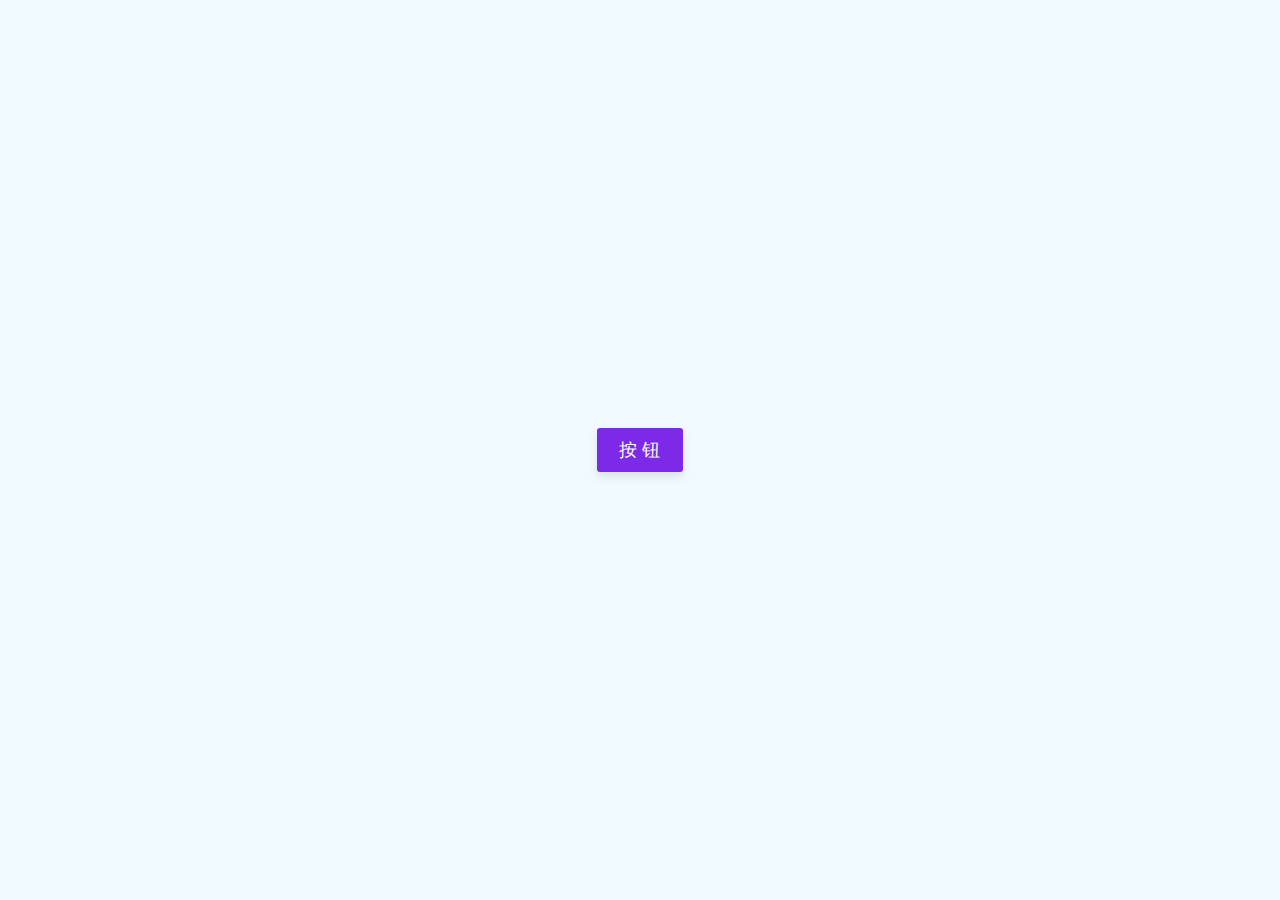
<file: 02-好看的按钮/index.html>
<!DOCTYPE html>
<html lang="en">
  <head>
    <meta charset="UTF-8" />
    <meta http-equiv="X-UA-Compatible" content="IE=edge" />
    <meta name="viewport" content="width=device-width, initial-scale=1.0" />
    <title>Document</title>
    <link rel="stylesheet" href="index.css" />
  </head>
  <body>
    <section>
      <button class="button">按 钮</button>
    </section>
    <script>
      const btn = document.querySelector('.button');
      let timerId = null;
      btn.addEventListener('click', () => {
        btn.classList.add('animate');
        if (timerId) return;
        timerId = setTimeout(() => {
          btn.classList.remove('animate');
          clearTimeout(timerId);
          timerId = null;
        }, 600);
      });
    </script>
  </body>
</html>
</file>
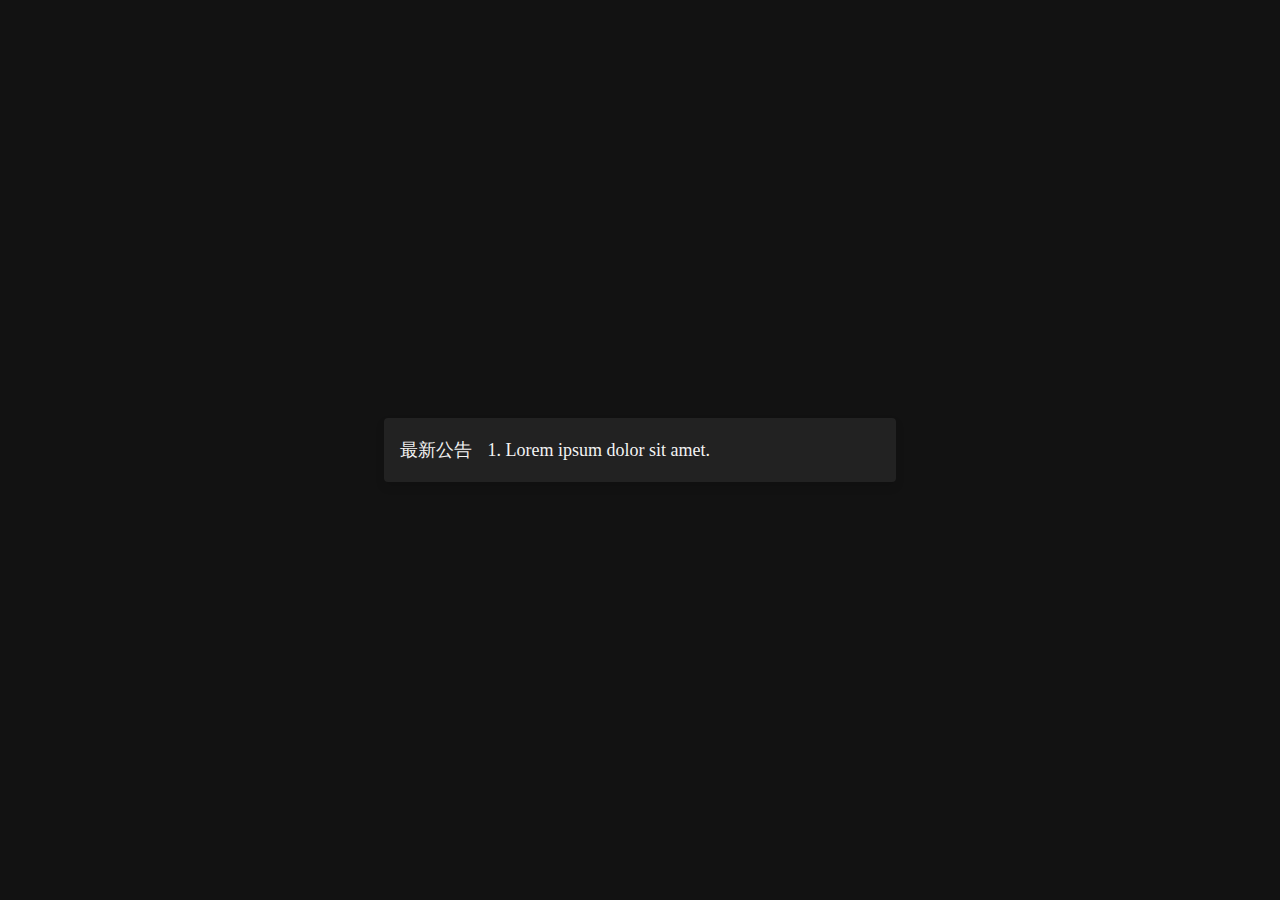
<file: 03-文字滚动/index.html>
<!DOCTYPE html>
<html lang="en">
  <head>
    <meta charset="UTF-8" />
    <meta http-equiv="X-UA-Compatible" content="IE=edge" />
    <meta name="viewport" content="width=device-width, initial-scale=1.0" />
    <title>Document</title>
    <link rel="stylesheet" href="index.css" />
  </head>
  <body>
    <section>
      <div class="container">
        <div class="title">最新公告</div>
        <ul class="list">
          <li>1. Lorem ipsum dolor sit amet.</li>
          <li>2. Consequatur voluptatem assumenda atque deserunt!</li>
          <li>3. Minima, nihil? Reiciendis, ullam dolor?</li>
          <li>4. Dolores hic explicabo aliquam ipsum.</li>
        </ul>
      </div>
    </section>
    <script src="index.js"></script>
  </body>
</html>
</file>
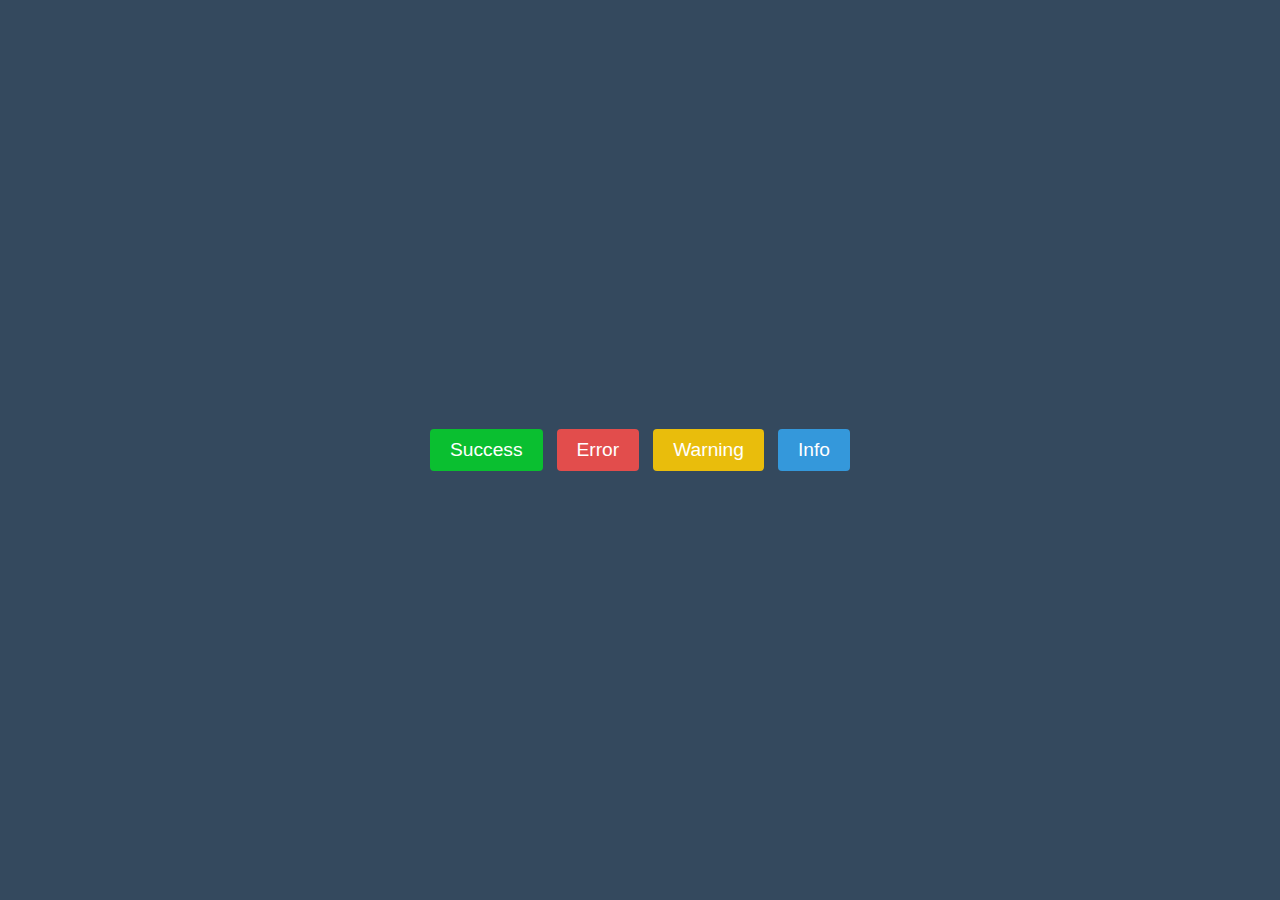
<file: 04-toast 通知/index.html>
<!DOCTYPE html>
<html lang="en">
  <head>
    <meta charset="UTF-8" />
    <meta http-equiv="X-UA-Compatible" content="IE=edge" />
    <meta name="viewport" content="width=device-width, initial-scale=1.0" />
    <title>Document</title>
    <link
      rel="stylesheet"
      href="https://unicons.iconscout.com/release/v4.0.0/css/line.css"
    />
    <link rel="stylesheet" href="index.css" />
  </head>
  <body>
    <ul class="notification">
      <!-- <li class="toast success">
        <div class="column">
          <i class="uil uil-check-circle"></i>
          <span>Success: This is a success toast.</span>
        </div>
        <i class="uil uil-times"></i>
      </li>
      <li class="toast error">
        <div class="column">
          <i class="uil uil-times-circle"></i>
          <span>Error: This is a error toast.</span>
        </div>
        <i class="uil uil-times"></i>
      </li>
      <li class="toast warning">
        <div class="column">
          <i class="uil uil-exclamation-octagon"></i>
          <span>Warning: This is a warning toast.</span>
        </div>
        <i class="uil uil-times"></i>
      </li>
      <li class="toast info">
        <div class="column">
          <i class="uil uil-info-circle"></i>
          <span>Info: This is a info toast.</span>
        </div>
        <i class="uil uil-times"></i>
      </li> -->
    </ul>
    <div class="buttons">
      <button class="btn" id="success">Success</button>
      <button class="btn" id="error">Error</button>
      <button class="btn" id="warning">Warning</button>
      <button class="btn" id="info">Info</button>
    </div>
    <script src="index.js"></script>
  </body>
</html>
</file>
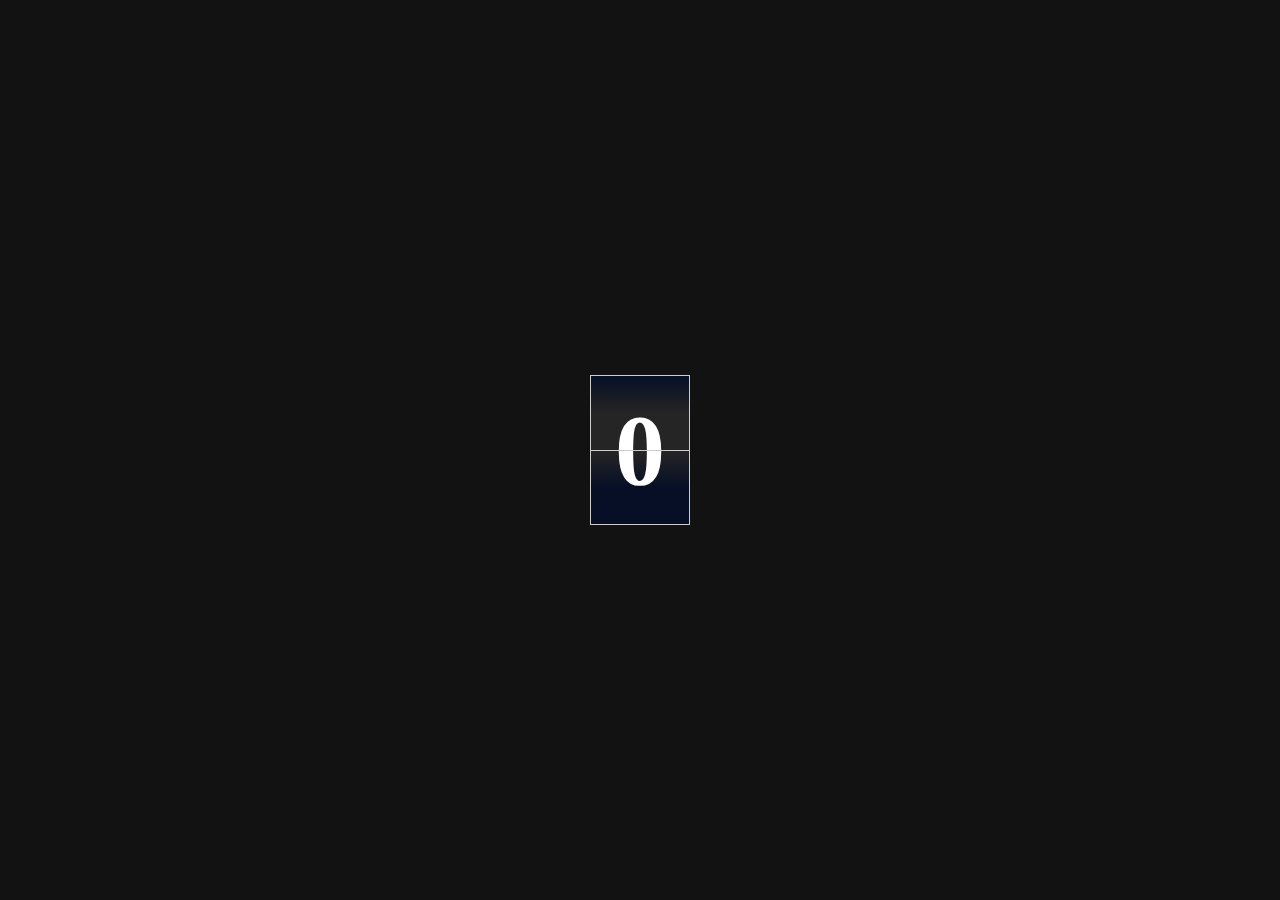
<file: 05-翻页时钟/index.html>
<!DOCTYPE html>
<html lang="en">
  <head>
    <meta charset="UTF-8" />
    <meta http-equiv="X-UA-Compatible" content="IE=edge" />
    <meta name="viewport" content="width=device-width, initial-scale=1.0" />
    <title>Document</title>
    <link rel="stylesheet" href="index.css" />
  </head>
  <body>
    <section>
      <div class="flip">
        <div class="front" data-number="0"></div>
        <div class="back" data-number="1"></div>
      </div>
    </section>
  </body>
  <script>
    const front = document.querySelector('.front');
    const back = document.querySelector('.back');
    let num = 0;
    setInterval(() => {
      if (num > 9) {
        num = 0;
      }
      front.setAttribute('data-number', num);
      back.setAttribute('data-number', ++num);
      front.classList.add('running');
      back.classList.add('running');
      // setTimeout(() => {
      //   front.classList.remove('running');
      //   back.classList.remove('running');
      // }, 1000);
    }, 1000);
  </script>
</html>
</file>
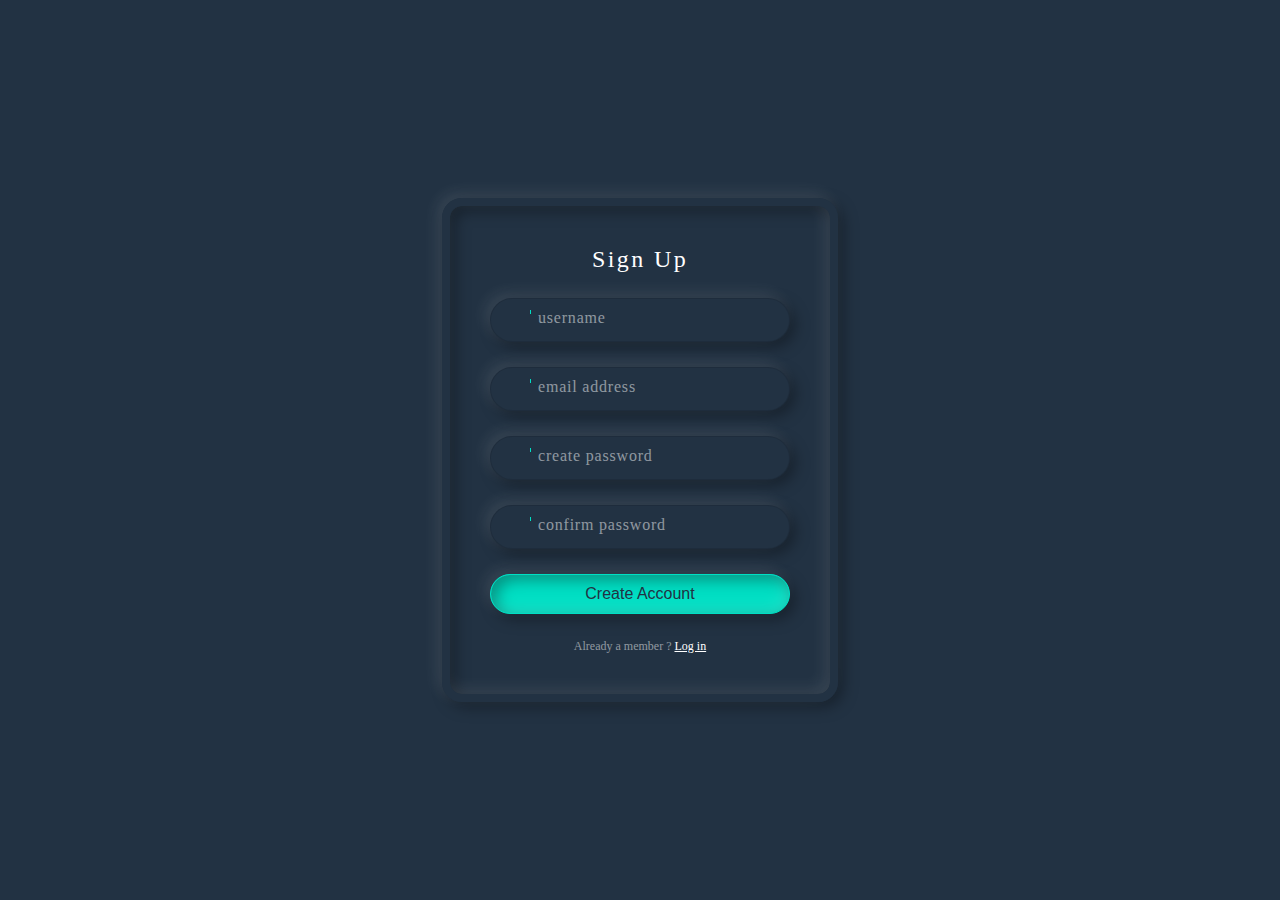
<file: 06-form/index.html>
<!DOCTYPE html>
<html lang="en">
  <head>
    <meta charset="UTF-8" />
    <meta http-equiv="X-UA-Compatible" content="IE=edge" />
    <meta name="viewport" content="width=device-width, initial-scale=1.0" />
    <title>Document</title>
    <link
      rel="stylesheet"
      href="https://cdnjs.cloudflare.com/ajax/libs/font-awesome/6.2.1/css/all.min.css"
      integrity="sha512-MV7K8+y+gLIBoVD59lQIYicR65iaqukzvf/nwasF0nqhPay5w/9lJmVM2hMDcnK1OnMGCdVK+iQrJ7lzPJQd1w=="
      crossorigin="anonymous"
      referrerpolicy="no-referrer"
    />
    <link rel="stylesheet" href="index.css" />
  </head>
  <body>
    <div class="container">
      <div class="form signup">
        <h2>Sign Up</h2>
        <div class="inputBox">
          <input type="text" required="required" />
          <i class="fa-regular fa-user"></i>
          <span>username</span>
        </div>
        <div class="inputBox">
          <input type="text" required="required" />
          <i class="fa-regular fa-envelope"></i>
          <span>email address</span>
        </div>
        <div class="inputBox">
          <input type="text" required="required" />
          <i class="fa-solid fa-lock"></i>
          <span>create password</span>
        </div>
        <div class="inputBox">
          <input type="text" required="required" />
          <i class="fa-solid fa-lock"></i>
          <span>confirm password</span>
        </div>
        <div class="inputBox">
          <input type="submit" value="Create Account" />
        </div>
        <p>Already a member ? <a href="#" class="login">Log in</a></p>
      </div>

      <div class="form signin">
        <h2>Sign In</h2>
        <div class="inputBox">
          <input type="text" required="required" />
          <i class="fa-regular fa-user"></i>
          <span>username</span>
        </div>
        <div class="inputBox">
          <input type="text" required="required" />
          <i class="fa-regular fa-envelope"></i>
          <span>password</span>
        </div>
        <div class="inputBox">
          <input type="submit" value="Login" />
        </div>
        <p>Not Registered ? <a href="#" class="create">Create an account</a></p>
      </div>
    </div>

    <script>
      let createBtn = document.querySelector('.create');
      let container = document.querySelector('.container');
      let loginBtn = document.querySelector('.login');

      loginBtn.addEventListener('click', () => {
        container.classList.add('signinForm');
        container.classList.remove('signupForm');
      });

      createBtn.addEventListener('click', () => {
        container.classList.add('signupForm');
        container.classList.remove('signinForm');
      });
    </script>
  </body>
</html>
</file>
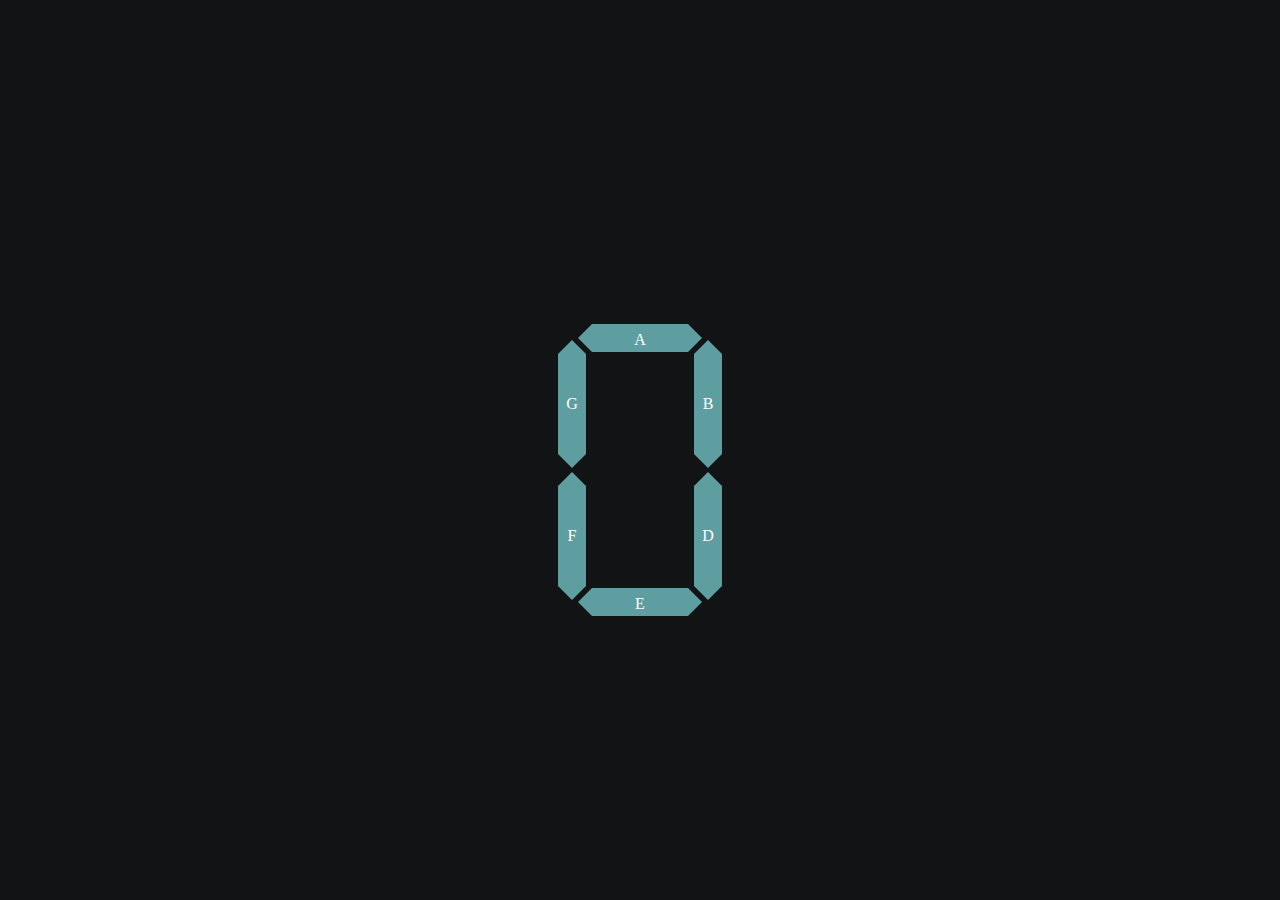
<file: 07-数码数字/index.html>
<!DOCTYPE html>
<html lang="en">
  <head>
    <meta charset="UTF-8" />
    <meta http-equiv="X-UA-Compatible" content="IE=edge" />
    <meta name="viewport" content="width=device-width, initial-scale=1.0" />
    <title>Document</title>
    <link rel="stylesheet" href="index.css" />
  </head>
  <body>
    <div class="digital">
      <div class="a">A</div>
      <div class="b">B</div>
      <div class="c">C</div>
      <div class="d">D</div>
      <div class="e">E</div>
      <div class="f">F</div>
      <div class="g">G</div>
    </div>
    <script src="index.js"></script>
  </body>
</html>
</file>
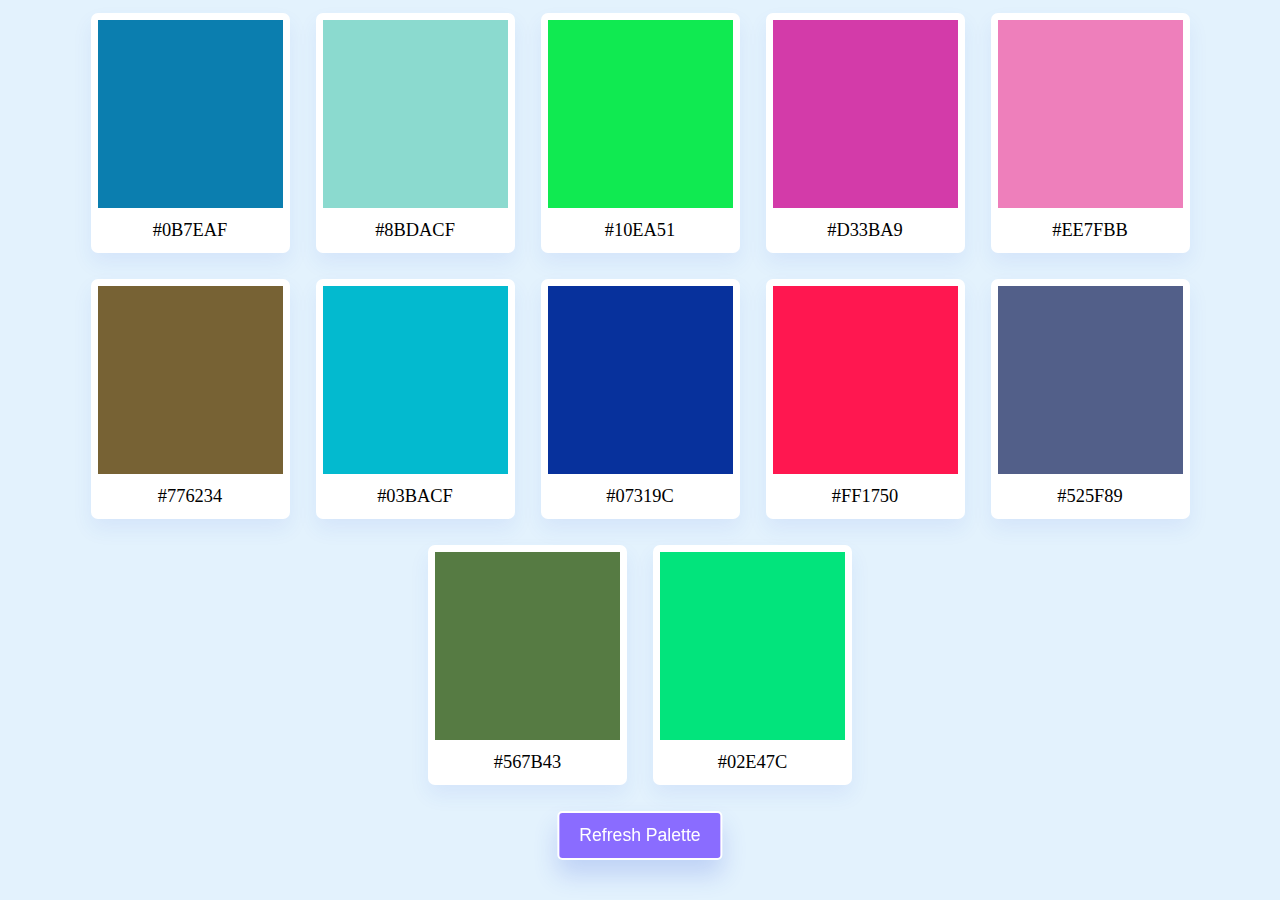
<file: 08-随机色板/index.html>
<!DOCTYPE html>
<html lang="en">
  <head>
    <meta charset="UTF-8" />
    <meta http-equiv="X-UA-Compatible" content="IE=edge" />
    <meta name="viewport" content="width=device-width, initial-scale=1.0" />
    <title>Document</title>
    <link rel="stylesheet" href="index.css" />
  </head>
  <body>
    <ul class="container"></ul>
    <button class="refreshBtn">Refresh Palette</button>
    <script src="index.js"></script>
  </body>
</html>
</file>
<file: 02-好看的按钮/index.css>
* {
  margin: 0;
  padding: 0;
  box-sizing: border-box;
}

section {
  height: 100vh;
  display: flex;
  justify-content: center;
  align-items: center;
  background: #f0faff;
}

.button {
  position: relative;
  padding: 10px 22px;
  outline: none;
  border: none;
  border-radius: 3px;
  background: #7d2ae8;
  color: #fff;
  font-size: 18px;
  box-shadow: 0 5px 10px rgba(0, 0, 0, 0.1);
  transition: transform 0.2s ease;
}

.button:active {
  transform: scale(0.96);
}

.button.animate::before,
.button.animate::after {
  content: '';
  position: absolute;
  left: 50%;
  transform: translateX(-50%);
  height: 100%;
  width: 150%;
  background-repeat: no-repeat;
}

.button::before {
  top: -70%;
  background-image: radial-gradient(circle, #7d2ae8 20%, transparent 20%),
    radial-gradient(circle, transparent 20%, #7d2ae8 20%, transparent 30%),
    radial-gradient(circle, #7d2ae8 20%, transparent 20%),
    radial-gradient(circle, transparent 20%, #7d2ae8 20%, transparent 30%),
    radial-gradient(circle, #7d2ae8 20%, transparent 20%),
    radial-gradient(circle, #7d2ae8 20%, transparent 20%),
    radial-gradient(circle, #7d2ae8 20%, transparent 20%),
    radial-gradient(circle, #7d2ae8 20%, transparent 20%);
  background-size: 20% 20%, 30% 30%, 25% 25%, 30% 30%, 18% 18%, 25% 25%, 18% 18%,
    25% 25%;
  background-position: 5% 90%, 10% 90%, 10% 90%, 25% 90%, 25% 90%, 40% 90%,
    55% 90%, 70% 90%;
  animation: topBubbles 0.6s infinite;
}

@keyframes topBubbles {
  50% {
    background-position: 0% 80%, 0% 20%, 10% 40%, 25% 0%, 30% 30%, 22% 50%,
      50% 50%, 65% 20%;
  }
  100% {
    background-position: 0% 70%, 0% 10%, 10% 30%, 15% -10%, 30% 20%, 22% 40%,
      50% 40%, 65% 10%;
    background-size: 0% 0%, 0% 0%, 0% 0%, 0% 0%, 0% 0%, 0% 0%;
  }
}

.button::after {
  bottom: -70%;
  background-image: radial-gradient(circle, #7d2ae8 20%, transparent 20%),
    radial-gradient(circle, transparent 10%, #7d2ae8 15%, transparent 20%),
    radial-gradient(circle, #7d2ae8 20%, transparent 20%),
    radial-gradient(circle, #7d2ae8 20%, transparent 20%),
    radial-gradient(circle, #7d2ae8 20%, transparent 20%),
    radial-gradient(circle, #7d2ae8 20%, transparent 20%),
    radial-gradient(circle, #7d2ae8 20%, transparent 20%);
  background-size: 20% 20%, 30% 30%, 23% 23%, 20% 20%, 20% 20%, 30% 30%, 23% 23%,
    28% 28%;
  background-position: 10% 0%, 30% 10%, 55% 0%, 70% 0%, 85% 0%, 70% 0%, 80% 0%,
    70% 0%;
  animation: bottomBubbles 0.6s infinite;
}

@keyframes bottomBubbles {
  50% {
    background-position: 0% 80%, 20% 80%, 45% 60%, 60% 85%, 75% 70%, 95% 60%,
      105% 0%;
  }
  100% {
    background-position: 0% 90%, 20% 90%, 45% 70%, 60% 90%, 75% 80%, 95% 70%,
      110% 13%;
    background-size: 0% 0%, 0% 0%, 0% 0%, 0% 0%, 0% 0%, 0% 0%, 0% 0%;
  }
}
</file>
<file: 03-文字滚动/index.css>
* {
  margin: 0;
  padding: 0;
  box-sizing: border-box;
}

section {
  height: 100vh;
  display: flex;
  align-items: center;
  justify-content: center;
  background: #121212;
}

.container {
  display: flex;
  font-size: 18px;
  color: #f3f3f3;
  background-color: #222;
  max-width: 1000px;
  padding: 10px 16px;
  border-radius: 4px;
  box-shadow: 0 5px 10px rgba(0, 0, 0, 0.1);
  user-select: none;
}

.title {
  flex-shrink: 0;
  line-height: 44px;
  margin-right: 16px;
}

.container .list {
  list-style: none;
  line-height: 44px;
  height: 44px;
  overflow: hidden;
  /* scroll-behavior: smooth; */
}
</file>
<file: 04-toast 通知/index.css>
* {
  margin: 0;
  padding: 0;
  box-sizing: border-box;
}

:root {
  --dark: #34495e;
  --light: #fff;
  --success: #0abf30;
  --error: #e24d4c;
  --warning: #e9bd0c;
  --info: #3498db;
}

body {
  display: flex;
  align-items: center;
  justify-content: center;
  min-height: 100vh;
  background: var(--dark);
}

.notification {
  position: fixed;
  top: 20px;
  right: 20px;
  list-style: none;
}

.notification :where(.toast, .column) {
  display: flex;
  align-items: center;
}

.notification .toast {
  position: relative;
  width: 400px;
  border-radius: 4px;
  padding: 0 16px;
  height: 60px;
  margin-bottom: 10px;
  opacity: 1;
  justify-content: space-between;
  background: var(--light);
  animation: show_toast 0.3s ease forwards;
  max-height: 100px;
  overflow: hidden;
}

@keyframes show_toast {
  0% {
    transform: translateX(100%);
  }
  70% {
    transform: translateX(-5%);
  }
  90% {
    transform: translateX(0%);
  }
  100% {
    transform: translateX(-10px);
  }
}

.notification .toast.hide {
  animation: hide_toast 0.3s forwards;
  transition: all 0.3s linear 0.3s;
  height: 0;
  margin-bottom: 0;
  opacity: 0;
}

@keyframes hide_toast {
  0% {
    transform: translateX(-10px);
  }
  70% {
    transform: translateX(0%);
  }
  90% {
    transform: translateX(-5%);
  }
  100% {
    transform: translateX(calc(100% + 20px));
  }
}

.toast.success::after,
.btn#success {
  background: var(--success);
}
.toast.warning::after,
.btn#warning {
  background: var(--warning);
}
.toast.info::after,
.btn#info {
  background: var(--info);
}
.toast.error::after,
.btn#error {
  background: var(--error);
}

.toast.success .column i {
  color: var(--success);
}
.toast.warning .column i {
  color: var(--warning);
}
.toast.info .column i {
  color: var(--info);
}
.toast.error .column i {
  color: var(--error);
}

.notification .toast::after {
  content: '';
  position: absolute;
  left: 0;
  bottom: 0;
  height: 3px;
  width: 100%;
  animation: progress 5s linear forwards;
}

@keyframes progress {
  100% {
    width: 0;
  }
}

.toast .column i {
  font-size: 1.75rem;
}

.toast .column span {
  font-size: 1.07rem;
  margin-left: 12px;
}

.toast i:last-child {
  font-size: 1.2rem;
  color: #aeb0d7;
  cursor: pointer;
}

.toast i:last-child:hover {
  color: var(--dark);
}

.buttons .btn {
  border: none;
  outline: none;
  color: #fff;
  cursor: pointer;
  margin: 0 5px;
  font-size: 1.2rem;
  padding: 10px 20px;
  border-radius: 4px;
}
</file>
<file: 05-翻页时钟/index.css>
*,
*::after,
*::before {
  margin: 0;
  padding: 0;
  box-sizing: border-box;
}

html,
body {
  height: 100%;
}

section {
  height: 100%;
  display: flex;
  align-items: center;
  justify-content: center;
  background-color: #121212;
  color: #fff;
}

.flip {
  position: relative;
  border: 1px solid #ccc;
  font-size: 100px;
  font-weight: bold;
  width: 100px;
  text-align: center;
  line-height: 148px;
  height: 150px;
}

.front::after,
.back::after {
  background: linear-gradient(rgb(38, 37, 37) 0%, rgba(6, 15, 38, 1) 50%);
}

.front::before,
.back::before {
  background: linear-gradient(rgba(6, 15, 38, 1) 0%, rgb(38, 37, 37) 50%);
}

.front::before,
.back::before {
  content: attr(data-number);
  position: absolute;
  height: 50%;
  width: 100%;
  left: 0;
  top: 0;
  transform-origin: bottom;
  overflow: hidden;
}

.front::after,
.back::after {
  content: attr(data-number);
  position: absolute;
  height: 50%;
  width: 100%;
  left: 0;
  bottom: 0;
  transform-origin: top;
  overflow: hidden;
  line-height: 0;
  transform: rotateX(0deg);
  z-index: 2;
}
.back::before {
  perspective: 300px;
  z-index: 2;
  transform-origin: bottom;
  transform: rotateX(90deg);
  backface-visibility: hidden;
}
@keyframes rotate2 {
  0% {
    transform: rotateX(180deg);
  }
  100% {
    transform: rotateX(0deg);
  }
}

.back::after {
  border-top: 1px solid #ccc;
  perspective: 300px;
  overflow: hidden;
  line-height: 0;
  transform: rotateX(0);
  z-index: 1;
}

.front::after {
  border-top: 1px solid #ccc;
  perspective: 300px;
  transform: rotateX(0deg);
}

.front.running::after {
  animation: rotate 1s infinite;
}

.back.running::before {
  animation: rotate2 1s infinite;
}

@keyframes rotate {
  0% {
    transform: rotateX(0deg);
  }
  100% {
    transform: rotateX(180deg);
  }
}
</file>
<file: 06-form/index.css>
* {
  margin: 0;
  padding: 0;
  box-sizing: border-box;
}

body {
  display: flex;
  justify-content: center;
  align-items: center;
  min-height: 100vh;
  background-color: #223243;
}

.container {
  padding: 40px;
  border-radius: 20px;
  border: 8px solid #223243;
  box-shadow: -5px -5px 15px rgba(255, 255, 255, 0.1),
    5px 5px 15px rgba(0, 0, 0, 0.35),
    inset -5px -5px 15px rgba(255, 255, 255, 0.1),
    inset 5px 5px 15px rgba(0, 0, 0, 0.35);
}

.container .form {
  display: flex;
  justify-content: center;
  align-items: center;
  flex-direction: column;
  gap: 25px;
}

.container .form.signin,
.container.signinForm .form.signup {
  display: none;
}

.container.signinForm .form.signin {
  display: flex;
}

.container.signupForm .form.signup {
  display: flex;
}

.container .form h2 {
  color: #fff;
  font-weight: 500;
  letter-spacing: 0.1em;
}

.container .form .inputBox {
  position: relative;
  width: 300px;
}

.container .form .inputBox input {
  padding: 12px 10px 12px 48px;
  border: none;
  outline: none;
  width: 100%;
  background-color: #223243;
  border: 1px solid rgba(0, 0, 0, 0.1);
  color: #fff;
  border-radius: 25px;
  font-size: 1em;
  box-shadow: -5px -5px 15px rgba(255, 255, 255, 0.1),
    5px 5px 15px rgba(0, 0, 0, 0.35);
  transition: 0.5s;
}

.container .form .inputBox span {
  position: absolute;
  left: 0;
  top: -1px;
  padding: 12px 10px 12px 48px;
  pointer-events: none;
  font-size: 1em;
  transition: 0.5s;
  letter-spacing: 0.05em;
  color: rgba(255, 255, 255, 0.5);
}

.container .form .inputBox input:valid ~ span,
.container .form .inputBox input:focus ~ span {
  padding: 0 8px;
  color: #00dfc4;
  border: 1px solid #00dfc4;
  background-color: #223243;
  transform: translate(25px, -9px);
  font-size: 0.6em;
  border-radius: 10px;
  letter-spacing: 0.1em;
}

.container .form .inputBox input:valid,
.container .form .inputBox input:focus {
  border: 1px solid #00dfc4;
}

.container .form .inputBox i {
  position: absolute;
  top: 12px;
  left: 16px;
  width: 25px;
  padding: 2px 0;
  padding-right: 8px;
  color: #00dfc4;
  font-size: 0.8em;
  border-right: 1px solid #00dfc4;
}

.container .form .inputBox input[type='submit'] {
  background-color: #00dfc4;
  color: #223243;
  padding: 10px 0;
  font-weight: 500;
  cursor: pointer;
  box-shadow: -5px -5px 15px rgba(255, 255, 255, 0.1),
    5px 5px 15px rgba(0, 0, 0, 0.35),
    inset -5px -5px 15px rgba(255, 255, 255, 0.1),
    inset 5px 5px 15px rgba(0, 0, 0, 0.35);
}

.container .form p {
  color: rgba(255, 255, 255, 0.5);
  font-size: 0.75em;
}

.container .form p a {
  color: #fff;
  font-weight: 500;
}
</file>
<file: 07-数码数字/index.css>
* {
  margin: 0;
  padding: 0;
  box-sizing: border-box;
}

body {
  height: 100vh;
  background-color: #121314;
  color: #fff;
  display: flex;
  align-items: center;
  justify-content: center;
  gap: 24px;
}

.digital {
  position: relative;
  width: 100px;
  height: 256px;
}

.digital div {
  position: absolute;
  text-align: center;
  background-color: cadetblue;
  transition: 1s;
}

.digital div.a.hide {
  opacity: 0;
  transform: translateY(-30px);
}
.digital div.e.hide {
  opacity: 0;
  transform: translateY(30px);
}

.digital div.c.hide {
  opacity: 0;
}

.digital div.b.hide,
.digital div.d.hide {
  opacity: 0;
  transform: translateX(30px);
}
.digital div.f.hide,
.digital div.g.hide {
  opacity: 0;
  transform: translateX(-30px);
}

.a,
.c,
.e {
  width: 96px;
  height: 28px;
  line-height: 32px;
}

.a {
  left: 2px;
  top: 2px;
}

.c {
  left: 2px;
  top: 134px;
}

.e {
  left: 2px;
  top: 266px;
}

.a::before,
.c::before,
.e::before {
  content: '';
  position: absolute;
  width: 0;
  border: 14px solid transparent;
  left: -28px;
  border-right-color: cadetblue;
}

.a::after,
.c::after,
.e::after {
  content: '';
  position: absolute;
  width: 0;
  border: 14px solid transparent;
  right: -28px;
  border-left-color: cadetblue;
}

.b,
.d,
.f,
.g {
  height: 100px;
  width: 28px;
  line-height: 100px;
}
.b {
  right: -32px;
  top: 32px;
}

.d {
  right: -32px;
  top: 164px;
}

.f {
  left: -32px;
  top: 164px;
}

.g {
  left: -32px;
  top: 32px;
}

.b::before,
.d::before,
.f::before,
.g::before {
  content: '';
  position: absolute;
  width: 0;
  border: 14px solid transparent;
  top: -28px;
  left: 0;
  border-bottom-color: cadetblue;
}

.b::after,
.d::after,
.f::after,
.g::after {
  content: '';
  position: absolute;
  width: 0;
  border: 14px solid transparent;
  bottom: -28px;
  left: 0;
  border-top-color: cadetblue;
}
</file>
<file: 08-随机色板/index.css>
* {
  box-sizing: border-box;
  margin: 0;
  padding: 0;
}

body {
  background: #e3f2fd;
}

.container {
  display: flex;
  justify-content: center;
  flex-wrap: wrap;
  list-style: none;
}

.container .color {
  margin: 13px;
  padding: 7px;
  padding-bottom: 0;
  border-radius: 7px;
  box-shadow: 0 10px 20px rgba(52, 87, 220, 0.08);
  background-color: #fff;
  transition: transform 0.15s ease;
  cursor: pointer;
}
.container .color:active {
  transform: scale(0.95);
}
.color .rect {
  width: 185px;
  height: 188px;
  background: #8a6cff;
}

.color:hover .rect {
  filter: brightness(106%);
}

.color .hex {
  display: block;
  margin: 12px;
  font-size: 1.15rem;
  font-weight: 500;
  text-align: center;
}

.refreshBtn {
  position: fixed;
  left: 50%;
  bottom: 40px;
  transform: translateX(-50%);
  outline: none;
  padding: 12px 20px;
  font-size: 1.1rem;
  font-weight: 500;
  color: #fff;
  background: #8a6cff;
  border: 2px solid #fff;
  cursor: pointer;
  border-radius: 5px;
  box-shadow: 0 15px 25px rgba(52, 87, 220, 0.2);
}

@media screen and (max-width: 510px) {
  .container {
    margin: 10px;
  }

  .color .rect {
    width: 145px;
    height: 148px;
  }

  .color .hex {
    font-size: 1.05rem;
  }
}
</file>
